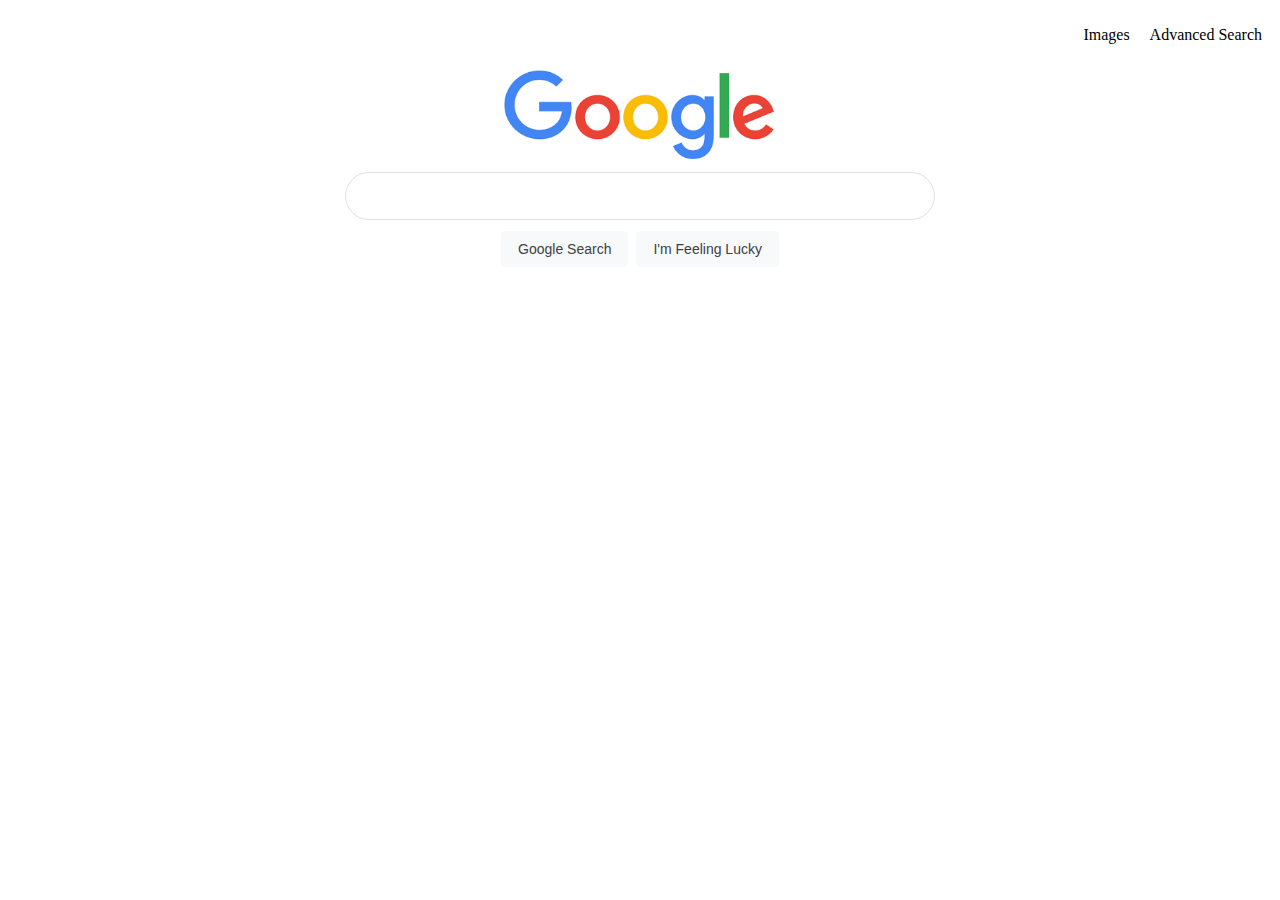
<file: index.html>
<!DOCTYPE html>
<html lang="en">
    <head>
        <title>Search</title>
        <link rel="stylesheet" href="styles.css">
    </head>
    <body>
        <div>
            <ul class="navbar-google">
                <li class="navbar-item-google"><a href="images.html">Images</a></li>
                <li class="navbar-item-google"><a href="advance.html">Advanced Search</a></li>
            </ul>
        </div>
        <div class="center-div">
            <image src="google.png" alt="Google Icon" height="92"></image>
        </div>
        
        <form action="https://www.google.com/search">
            <input type="text" name="q" class="rounded-input">
            <div class="center-div">
                <input type="submit" value="Google Search" class="btn-google">
                <input type="submit" value="I'm Feeling Lucky" class="btn-google">
            </div>
            
        </form>
    </body>
</html>
</file>
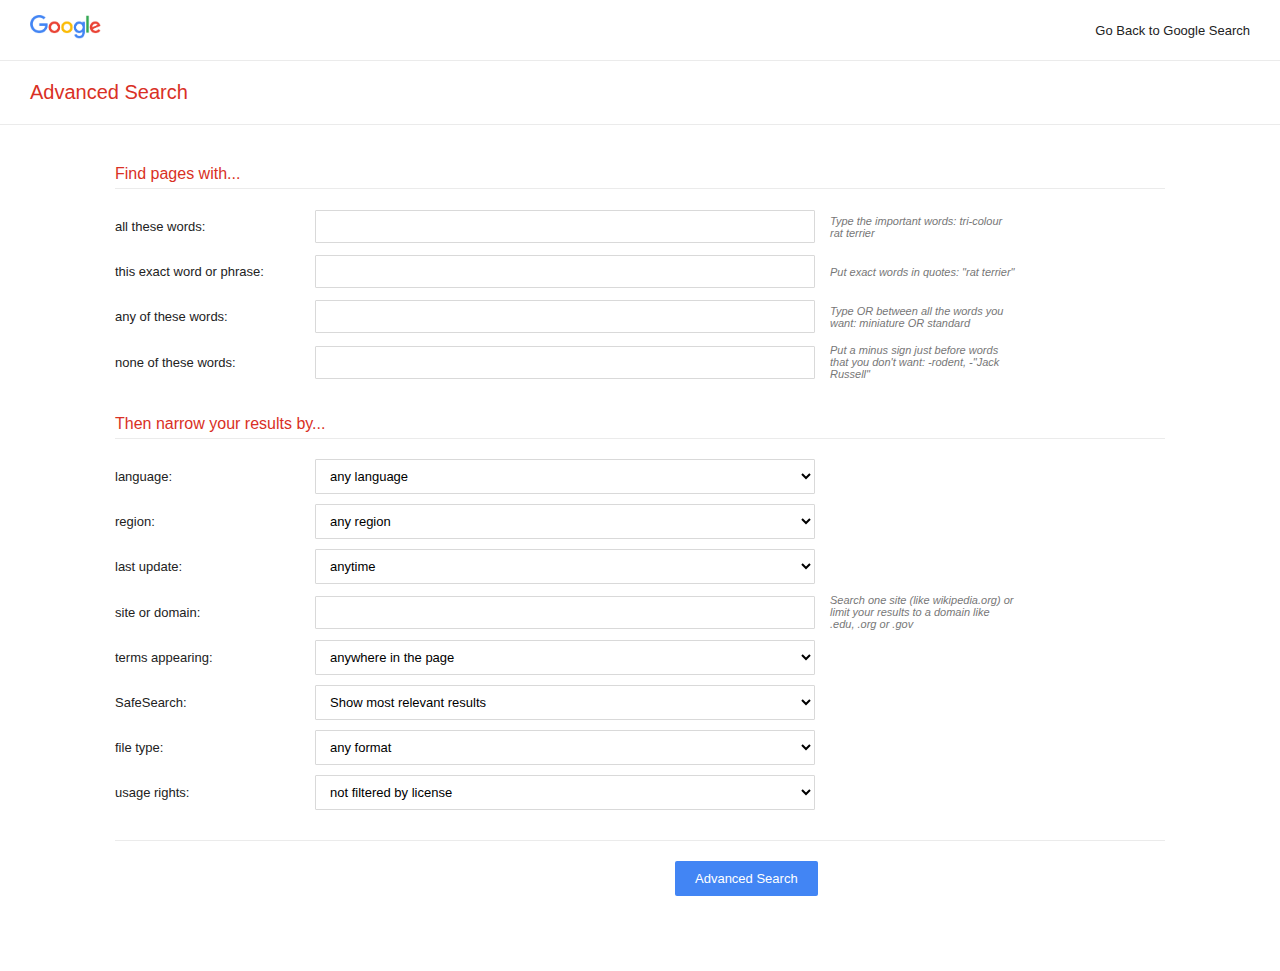
<file: advance.html>
<!DOCTYPE html>
<html lang="en">
<head>
    <title>Google Advanced Search</title>
    <link rel="stylesheet" href="advance-styles.css">
</head>
<body>
    <div class="top-nav">
        <div>
            <span class="google-logo">
                <image src="google.png" alt="Google Icon" height="24"></image>
            </span>
        </div>
        <div class="nav-links">
            <a href="index.html">Go Back to Google Search</a>
        </div>
    </div>

    <div class="header">
        <h1>Advanced Search</h1>
    </div>

    <div class="container">
        <form action="https://www.google.com/search" method="get">
            <div class="form-section">
                <div class="section-title">Find pages with...</div>
                
                <div class="form-row">
                    <div class="form-label">all these words:</div>
                    <div class="form-input">
                        <input type="text" name="as_q" placeholder="">
                    </div>
                    <div class="form-description">Type the important words: tri-colour rat terrier</div>
                </div>

                <div class="form-row">
                    <div class="form-label">this exact word or phrase:</div>
                    <div class="form-input">
                        <input type="text" name="as_epq" placeholder="">
                    </div>
                    <div class="form-description">Put exact words in quotes: "rat terrier"</div>
                </div>

                <div class="form-row">
                    <div class="form-label">any of these words:</div>
                    <div class="form-input">
                        <input type="text" name="as_oq" placeholder="">
                    </div>
                    <div class="form-description">Type OR between all the words you want: miniature OR standard</div>
                </div>

                <div class="form-row">
                    <div class="form-label">none of these words:</div>
                    <div class="form-input">
                        <input type="text" name="as_eq" placeholder="">
                    </div>
                    <div class="form-description">Put a minus sign just before words that you don't want: -rodent, -"Jack Russell"</div>
                </div>
            </div>

            <div class="form-section">
                <div class="section-title">Then narrow your results by...</div>
                
                <div class="form-row">
                    <div class="form-label">language:</div>
                    <div class="form-input">
                        <select name="lr">
                            <option value="">any language</option>
                            <option value="lang_en">English</option>
                            <option value="lang_es">Spanish</option>
                            <option value="lang_fr">French</option>
                            <option value="lang_de">German</option>
                            <option value="lang_it">Italian</option>
                            <option value="lang_pt">Portuguese</option>
                            <option value="lang_ru">Russian</option>
                            <option value="lang_ja">Japanese</option>
                            <option value="lang_ko">Korean</option>
                            <option value="lang_zh">Chinese</option>
                            <option value="lang_ar">Arabic</option>
                            <option value="lang_hi">Hindi</option>
                        </select>
                    </div>
                    <div class="form-description"></div>
                </div>

                <div class="form-row">
                    <div class="form-label">region:</div>
                    <div class="form-input">
                        <select name="cr">
                            <option value="">any region</option>
                            <option value="countryUS">United States</option>
                            <option value="countryGB">United Kingdom</option>
                            <option value="countryCA">Canada</option>
                            <option value="countryAU">Australia</option>
                            <option value="countryDE">Germany</option>
                            <option value="countryFR">France</option>
                            <option value="countryES">Spain</option>
                            <option value="countryIT">Italy</option>
                            <option value="countryJP">Japan</option>
                            <option value="countryCN">China</option>
                            <option value="countryIN">India</option>
                            <option value="countryBR">Brazil</option>
                        </select>
                    </div>
                    <div class="form-description"></div>
                </div>

                <div class="form-row">
                    <div class="form-label">last update:</div>
                    <div class="form-input">
                        <select name="as_qdr">
                            <option value="">anytime</option>
                            <option value="d">past 24 hours</option>
                            <option value="w">past week</option>
                            <option value="m">past month</option>
                            <option value="y">past year</option>
                        </select>
                    </div>
                    <div class="form-description"></div>
                </div>

                <div class="form-row">
                    <div class="form-label">site or domain:</div>
                    <div class="form-input">
                        <input type="text" name="as_sitesearch" placeholder="">
                    </div>
                    <div class="form-description">Search one site (like wikipedia.org) or limit your results to a domain like .edu, .org or .gov</div>
                </div>

                <div class="form-row">
                    <div class="form-label">terms appearing:</div>
                    <div class="form-input">
                        <select name="as_occt">
                            <option value="">anywhere in the page</option>
                            <option value="title">in the title of the page</option>
                            <option value="body">in the text of the page</option>
                            <option value="url">in the URL of the page</option>
                            <option value="links">in links to the page</option>
                        </select>
                    </div>
                    <div class="form-description"></div>
                </div>

                <div class="form-row">
                    <div class="form-label">SafeSearch:</div>
                    <div class="form-input">
                        <select name="safe">
                            <option value="images">Show most relevant results</option>
                            <option value="active">Filter explicit results</option>
                        </select>
                    </div>
                    <div class="form-description"></div>
                </div>

                <div class="form-row">
                    <div class="form-label">file type:</div>
                    <div class="form-input">
                        <select name="as_filetype">
                            <option value="">any format</option>
                            <option value="pdf">Adobe Acrobat PDF (.pdf)</option>
                            <option value="ps">Adobe Postscript (.ps)</option>
                            <option value="dwf">Autodesk DWF (.dwf)</option>
                            <option value="kml">Google Earth KML (.kml)</option>
                            <option value="kmz">Google Earth KMZ (.kmz)</option>
                            <option value="xls">Microsoft Excel (.xls)</option>
                            <option value="ppt">Microsoft Powerpoint (.ppt)</option>
                            <option value="doc">Microsoft Word (.doc)</option>
                            <option value="rtf">Rich Text Format (.rtf)</option>
                            <option value="swf">Shockwave Flash (.swf)</option>
                        </select>
                    </div>
                    <div class="form-description"></div>
                </div>

                <div class="form-row">
                    <div class="form-label">usage rights:</div>
                    <div class="form-input">
                        <select name="as_rights">
                            <option value="">not filtered by license</option>
                            <option value="cc_publicdomain">free to use or share</option>
                            <option value="cc_attribute">free to use or share, even commercially</option>
                            <option value="cc_sharealike">free to use, share or modify</option>
                            <option value="cc_noncommercial">free to use, share or modify, even commercially</option>
                        </select>
                    </div>
                
                </div>
                <div class="button-container">
                <button type="submit" class="search-button">Advanced Search</button>
             </div>
            </div>

            
        </form>
    </div>
</body>
</html>
</file>
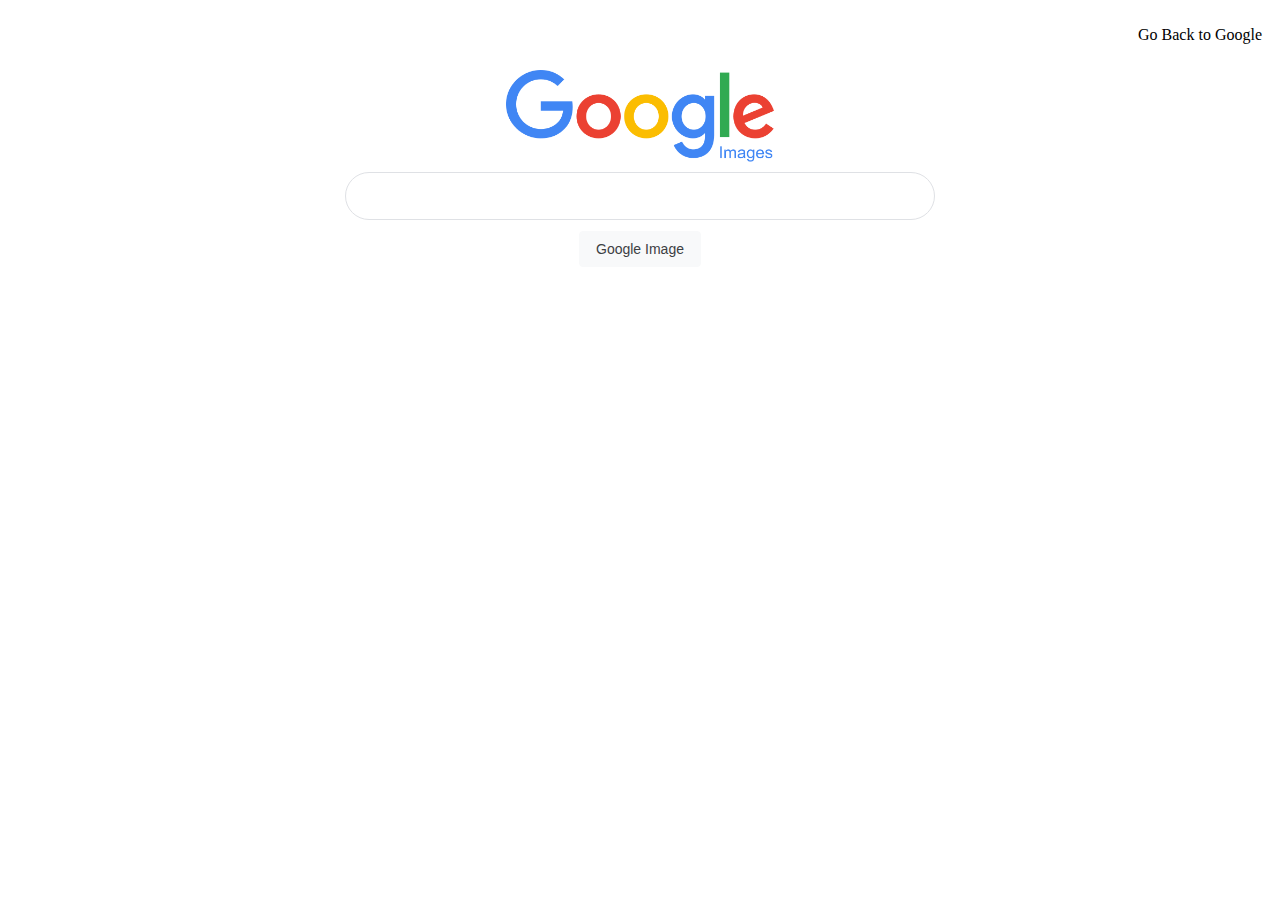
<file: images.html>
<!DOCTYPE html>
<html lang="en">
    <head>
        <title>Search</title>
        <link rel="stylesheet" href="styles.css">
    </head>
    <body>
        <div>
            <ul class="navbar-google">
                <li class="navbar-item-google"><a href="index.html">Go Back to Google</a></li>
            </ul>
        </div>
        <div class="center-div">
            <image src="google-images.png" alt="Google Icon" height="92"></image>
        </div>
        
        <form action="https://www.google.com/search">
            <input type="text" name="q" class="rounded-input">
            <div class="center-div">
                <input type="submit" value="Google Image" class="btn-google">
            </div>
    </body>
</html>
</file>
<file: styles.css>
.navbar-google {
    display: flex;
    flex-direction: row;
    list-style-type: none;
    justify-content: flex-end;
}

.navbar-item-google {
    margin: 10px;
}

a:link {
    color: black;
    text-decoration: none;
}

a:visited {
    color: black;
}

a:hover {
    color: black;
}

a:active {
    color: black;
}

.center-div {
    display: flex;
    justify-content: center;
}

.rounded-input {
    display: flex;
    z-index: 3;
    height: 44px;
    background: #fff;
    border : 1px solid #dfe1e5;
    box-shadow: none;
    border-radius: 24px;
    margin: 0 auto;
    width: calc(632+6px);
    width: 584px;
    max-width: 584px;
    margin-top: 10px;
}

.btn-google {
    background-color: #f8f9fa;
    border: 1px solid #f8f9fa;
    color: #3c4043;
    font-family: Arial, sans-serif;
    font-size: 14px;
    margin: 11px 4px;
    padding: 0 16px;
    line-height: 27px;
    height: 36px;
    min-width: 54px;
    text-align: center;
    cursor: pointer;
    user-select: none;
    border-radius: 4px;
}
</file>
<file: advance-styles.css>
* {
     margin: 0;
     padding: 0;
     box-sizing: border-box;
    }


    body {
        font-family: arial, sans-serif;
        font-size: 13px;
        background-color: #fff;
    }

        .header {
            padding: 20px 30px;
            border-bottom: 1px solid #ebebeb;
        }

        .header h1 {
            color: #d93025;
            font-size: 20px;
            font-weight: normal;
        }

        .container {
            max-width: 1140px;
            margin: 0 auto;
            padding: 40px 45px;
        }

        .section-title {
            color: #d93025;
            font-size: 16px;
            font-weight: normal;
            margin-bottom: 20px;
            padding-bottom: 5px;
            border-bottom: 1px solid #ebebeb;
        }

        .form-section {
            margin-bottom: 35px;
        }

        .form-row {
            display: flex;
            align-items: center;
            margin-bottom: 10px;
            min-height: 35px;
        }

        .form-label {
            width: 200px;
            padding-right: 15px;
            font-size: 13px;
            color: #222;
        }

        .form-input {
            flex: 1;
            max-width: 500px;
        }

        .form-input input[type="text"] {
            width: 100%;
            padding: 8px 10px;
            border: 1px solid #d9d9d9;
            border-radius: 1px;
            font-size: 13px;
            outline: none;
        }

        .form-input input[type="text"]:focus {
            border-color: #4285f4;
            box-shadow: 0 0 0 1px #4285f4;
        }

        .form-input select {
            padding: 8px 10px;
            border: 1px solid #d9d9d9;
            border-radius: 1px;
            font-size: 13px;
            background-color: #fff;
            outline: none;
            width: 100%;
        }

        .form-input select:focus {
            border-color: #4285f4;
            box-shadow: 0 0 0 1px #4285f4;
        }

        .form-description {
            width: 200px;
            padding-left: 15px;
            font-size: 11px;
            color: #777;
            font-style: italic;
        }

        .button-container {
            margin-top: 30px;
            padding-top: 20px;
            border-top: 1px solid #ebebeb;
        }

        .search-button {
            background-color: #4285f4;
            color: white;
            border: none;
            padding: 10px 20px;
            font-size: 13px;
            border-radius: 2px;
            cursor: pointer;
            margin-left: 560px;
        }

        .search-button:hover {
            background-color: #3367d6;
        }

        .reset-button {
            background-color: #f8f9fa;
            color: #3c4043;
            border: 1px solid #f8f9fa;
            padding: 10px 20px;
            font-size: 13px;
            border-radius: 2px;
            cursor: pointer;
            margin-right: 10px;
        }

        .reset-button:hover {
            background-color: #f1f3f4;
            border-color: #dadce0;
        }

        .tips-link {
            color: #1a73e8;
            text-decoration: none;
            font-size: 11px;
            margin-left: 10px;
        }

        .tips-link:hover {
            text-decoration: underline;
        }

        .google-logo {
            display: inline-block;
            margin-right: 10px;
            font-size: 24px;
            font-weight: normal;
        }


        .top-nav {
            display: flex;
            justify-content: space-between;
            align-items: center;
            padding: 15px 30px;
            border-bottom: 1px solid #ebebeb;
        }

        .nav-links {
            display: flex;
            gap: 20px;
        }

        .nav-links a {
            color: #222;
            text-decoration: none;
            font-size: 13px;
        }

        .nav-links a:hover {
            text-decoration: underline;
        }

        @media (max-width: 768px) {
            .container {
                padding: 20px;
            }
            
            .form-row {
                flex-direction: column;
                align-items: flex-start;
            }
            
            .form-label {
                width: 100%;
                margin-bottom: 5px;
            }
            
            .form-input {
                width: 100%;
                max-width: none;
            }
            
            .form-description {
                width: 100%;
                padding-left: 0;
                margin-top: 5px;
            }

            .nav-links {
                display: none;
            }
        }
</file>
